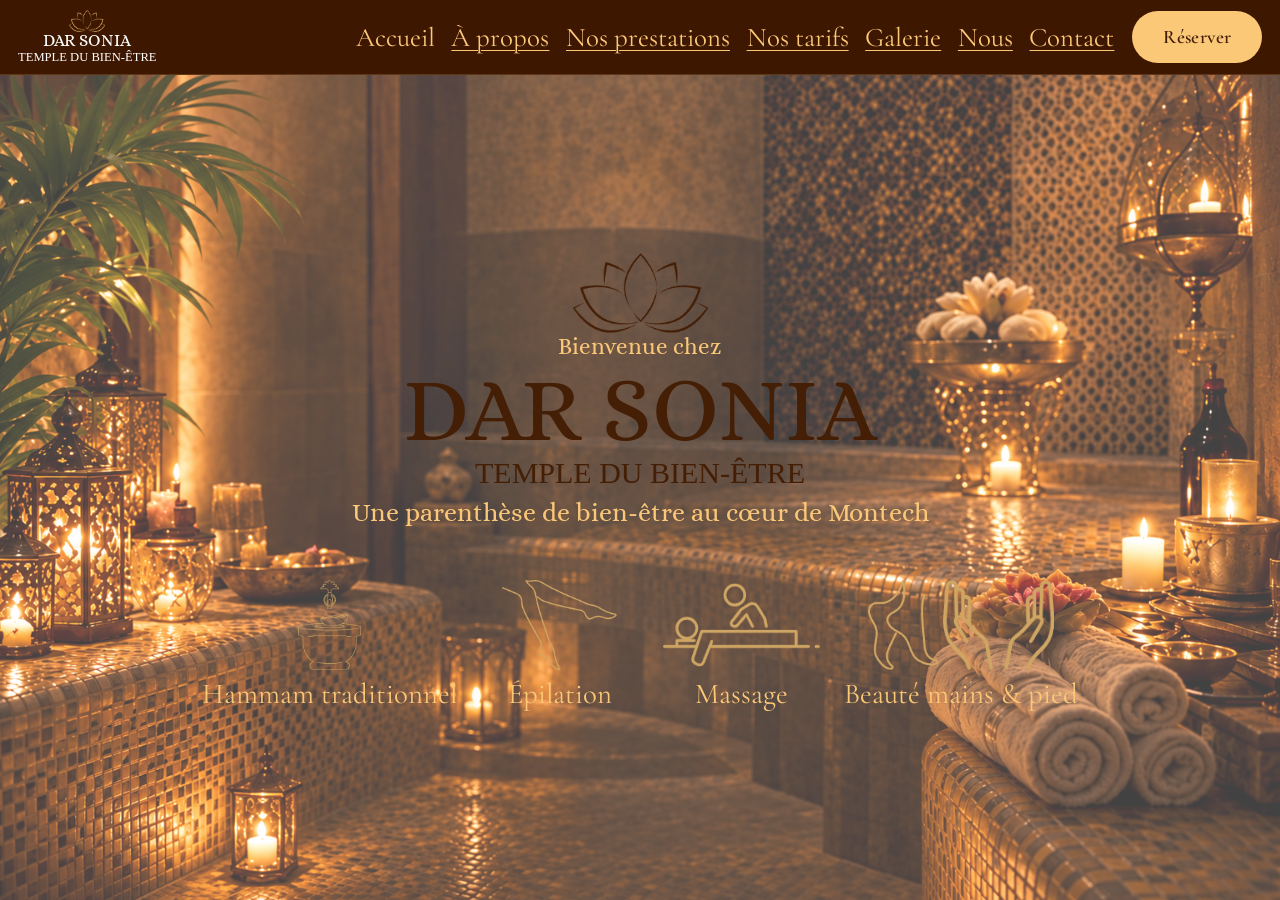
<file: index.html>
<!DOCTYPE html>
<html lang="fr">
<head>
  <meta charset="UTF-8">
  <meta name="viewport" content="width=device-width, initial-scale=1">
  <title>Dar Sonia — Temple du bien-être à Montech</title>
  <meta name="description" content="Dar Sonia, institut de beauté et de bien-être à Montech : hammam traditionnel, épilation, massages, beauté des mains et des pieds.">
  <link rel="icon" href="images/accueil/fleurmenu.png">
  <link rel="preconnect" href="https://fonts.googleapis.com">
  <link rel="preconnect" href="https://fonts.gstatic.com" crossorigin>
  <link href="https://fonts.googleapis.com/css2?family=Alice&family=Cormorant+Garamond:ital,wght@0,400;0,600;0,700;1,400&family=Great+Vibes&display=swap" rel="stylesheet">
  <link rel="stylesheet" href="css/style.css">
</head>
<body class="page-accueil">
  <header class="entete">
    <div class="entete__inner">
      <a class="logo" href="index.html">
        <img src="images/accueil/fleurmenu.png" alt="" width="48" height="29">
        <span class="logo__texte">
          <span class="logo__nom">DAR SONIA</span>
          <span class="logo__baseline">Temple du bien-être</span>
        </span>
      </a>

      <!-- Menu mobile sans JavaScript : la case à cocher ouvre/ferme le menu -->
      <input type="checkbox" id="menu-toggle" class="menu-toggle">
      <label for="menu-toggle" class="burger" aria-label="Ouvrir le menu"><span></span><span></span><span></span></label>

      <nav class="nav" aria-label="Menu principal">
        <ul>
          <li><a href="index.html" class="actif" aria-current="page">Accueil</a></li>
          <li><a href="a-propos.html">À propos</a></li>
          <li><a href="prestations.html">Nos prestations</a></li>
          <li><a href="tarifs.html">Nos tarifs</a></li>
          <li><a href="galerie.html">Galerie</a></li>
          <li><a href="equipe.html">Nous</a></li>
          <li><a href="contact.html">Contact</a></li>
        </ul>
        <a class="btn btn--or" href="https://www.planity.com/dar-sonia-82700-montech" target="_blank" rel="noopener">Réserver</a>
      </nav>
    </div>
  </header>

  <main>
    <section class="bandeau bandeau--accueil" style="background-image: url('images/accueil/fond.png')">
      <div class="conteneur">
        <img class="hero__fleur" src="images/accueil/fleur2.png" alt="">
        <p class="hero__bienvenue">Bienvenue chez</p>
        <h1 class="hero__titre">DAR SONIA</h1>
        <p class="hero__baseline">Temple du bien-être</p>
        <p class="hero__accroche">Une parenthèse de bien-être au cœur de Montech</p>

        <ul class="soins-icones">
          <li><a href="prestations.html#hammam"><img src="images/accueil/hammam.png" alt="">Hammam traditionnel</a></li>
          <li><a href="prestations.html#epilation"><img src="images/accueil/epilation.png" alt="">Épilation</a></li>
          <li><a href="prestations.html#massage"><img src="images/accueil/massage.png" alt="">Massage</a></li>
          <li><a href="prestations.html#mains-pieds"><span class="duo"><img src="images/accueil/pied.png" alt=""><img src="images/accueil/main.png" alt=""></span><span>Beauté mains &amp; pied</span></a></li>
        </ul>
      </div>
    </section>
  </main>
</body>
</html>
</file>
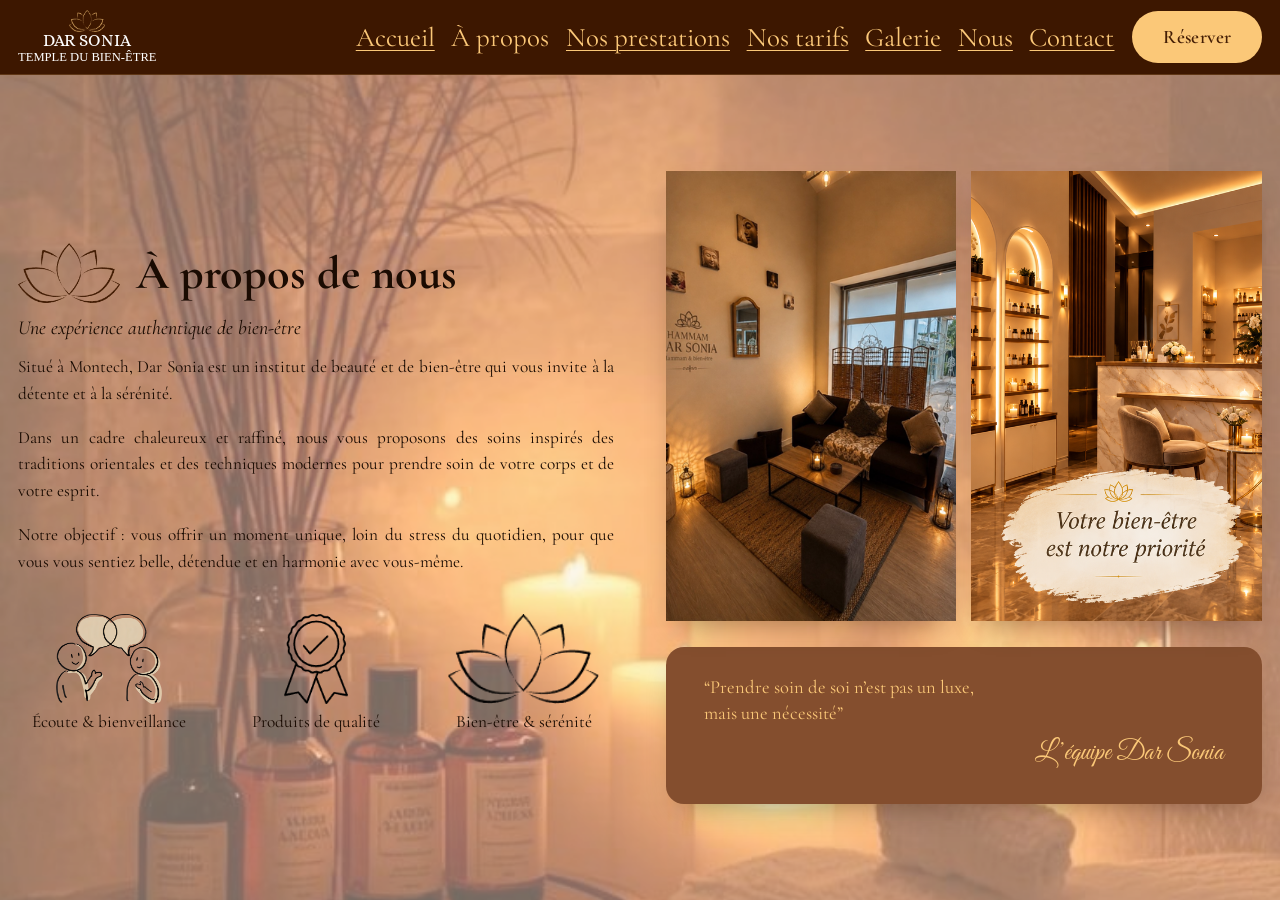
<file: a-propos.html>
<!DOCTYPE html>
<html lang="fr">
<head>
  <meta charset="UTF-8">
  <meta name="viewport" content="width=device-width, initial-scale=1">
  <title>À propos — Dar Sonia, Montech</title>
  <meta name="description" content="Dar Sonia, institut de beauté et de bien-être à Montech : des soins inspirés des traditions orientales dans un cadre chaleureux.">
  <link rel="icon" href="images/accueil/fleurmenu.png">
  <link rel="preconnect" href="https://fonts.googleapis.com">
  <link rel="preconnect" href="https://fonts.gstatic.com" crossorigin>
  <link href="https://fonts.googleapis.com/css2?family=Alice&family=Cormorant+Garamond:ital,wght@0,400;0,600;0,700;1,400&family=Great+Vibes&display=swap" rel="stylesheet">
  <link rel="stylesheet" href="css/style.css">
</head>
<body class="page-apropos page-pleine">
  <header class="entete">
    <div class="entete__inner">
      <a class="logo" href="index.html">
        <img src="images/accueil/fleurmenu.png" alt="" width="48" height="29">
        <span class="logo__texte">
          <span class="logo__nom">DAR SONIA</span>
          <span class="logo__baseline">Temple du bien-être</span>
        </span>
      </a>

      <!-- Menu mobile sans JavaScript : la case à cocher ouvre/ferme le menu -->
      <input type="checkbox" id="menu-toggle" class="menu-toggle">
      <label for="menu-toggle" class="burger" aria-label="Ouvrir le menu"><span></span><span></span><span></span></label>

      <nav class="nav" aria-label="Menu principal">
        <ul>
          <li><a href="index.html">Accueil</a></li>
          <li><a href="a-propos.html" class="actif" aria-current="page">À propos</a></li>
          <li><a href="prestations.html">Nos prestations</a></li>
          <li><a href="tarifs.html">Nos tarifs</a></li>
          <li><a href="galerie.html">Galerie</a></li>
          <li><a href="equipe.html">Nous</a></li>
          <li><a href="contact.html">Contact</a></li>
        </ul>
        <a class="btn btn--or" href="https://www.planity.com/dar-sonia-82700-montech" target="_blank" rel="noopener">Réserver</a>
      </nav>
    </div>
  </header>

  <main>
    <section class="section">
      <div class="large apropos">

        <div>
          <div class="apropos__titre">
            <img src="images/apropos/apropos.png" alt="">
            <h1>À propos de nous</h1>
          </div>
          <div class="apropos__texte">
            <p class="sous-titre">Une expérience authentique de bien-être</p>
            <p>Situé à Montech, Dar Sonia est un institut de beauté et de bien-être qui vous invite à la détente et à la sérénité.</p>
            <p>Dans un cadre chaleureux et raffiné, nous vous proposons des soins inspirés des traditions orientales et des techniques modernes pour prendre soin de votre corps et de votre esprit.</p>
            <p>Notre objectif : vous offrir un moment unique, loin du stress du quotidien, pour que vous vous sentiez belle, détendue et en harmonie avec vous-même.</p>
          </div>

          <ul class="valeurs">
            <li><img src="images/apropos/ecoute.png" alt="">Écoute &amp; bienveillance</li>
            <li><img src="images/apropos/qualité.png" alt="">Produits de qualité</li>
            <li><img src="images/apropos/bienetre.png" alt="">Bien-être &amp; sérénité</li>
          </ul>
        </div>

        <div>
          <div class="apropos__photos">
            <img src="images/apropos/1.png" alt="Le salon d’accueil de l’institut Dar Sonia">
            <img src="images/apropos/2.png" alt="L’espace soins de Dar Sonia : votre bien-être est notre priorité">
          </div>
          <figure class="citation">
            <blockquote>“Prendre soin de soi n’est pas un luxe,<br>mais une nécessité”</blockquote>
            <cite>L’équipe Dar Sonia</cite>
          </figure>
        </div>

      </div>
    </section>
  </main>
</body>
</html>
</file>
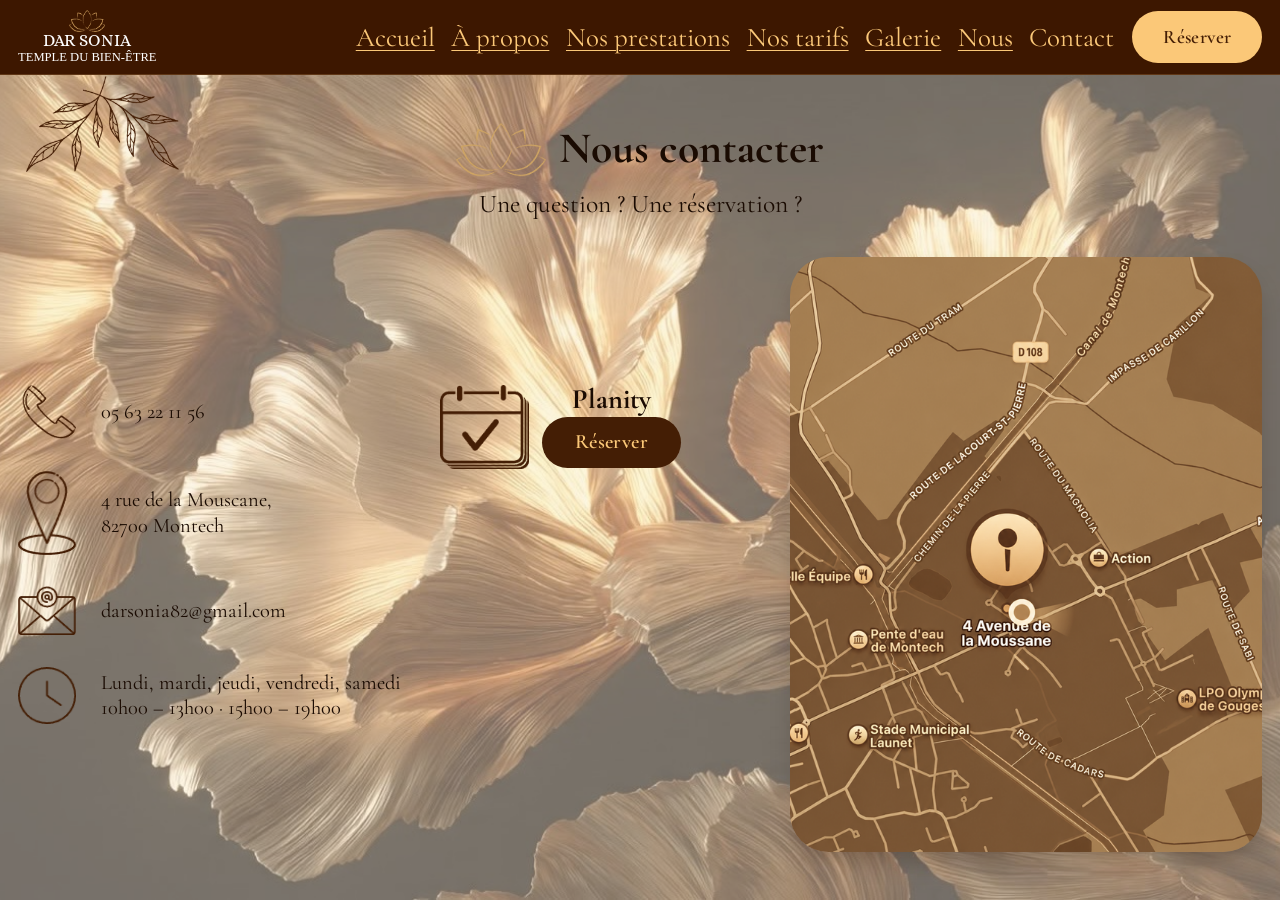
<file: contact.html>
<!DOCTYPE html>
<html lang="fr">
<head>
  <meta charset="UTF-8">
  <meta name="viewport" content="width=device-width, initial-scale=1">
  <title>Contact — Dar Sonia, Montech</title>
  <meta name="description" content="Contactez Dar Sonia à Montech : téléphone, email, adresse, horaires et réservation en ligne sur Planity.">
  <link rel="icon" href="images/accueil/fleurmenu.png">
  <link rel="preconnect" href="https://fonts.googleapis.com">
  <link rel="preconnect" href="https://fonts.gstatic.com" crossorigin>
  <link href="https://fonts.googleapis.com/css2?family=Alice&family=Cormorant+Garamond:ital,wght@0,400;0,600;0,700;1,400&family=Great+Vibes&display=swap" rel="stylesheet">
  <link rel="stylesheet" href="css/style.css">
</head>
<body class="page-contact page-pleine">
  <header class="entete">
    <div class="entete__inner">
      <a class="logo" href="index.html">
        <img src="images/accueil/fleurmenu.png" alt="" width="48" height="29">
        <span class="logo__texte">
          <span class="logo__nom">DAR SONIA</span>
          <span class="logo__baseline">Temple du bien-être</span>
        </span>
      </a>

      <!-- Menu mobile sans JavaScript : la case à cocher ouvre/ferme le menu -->
      <input type="checkbox" id="menu-toggle" class="menu-toggle">
      <label for="menu-toggle" class="burger" aria-label="Ouvrir le menu"><span></span><span></span><span></span></label>

      <nav class="nav" aria-label="Menu principal">
        <ul>
          <li><a href="index.html">Accueil</a></li>
          <li><a href="a-propos.html">À propos</a></li>
          <li><a href="prestations.html">Nos prestations</a></li>
          <li><a href="tarifs.html">Nos tarifs</a></li>
          <li><a href="galerie.html">Galerie</a></li>
          <li><a href="equipe.html">Nous</a></li>
          <li><a href="contact.html" class="actif" aria-current="page">Contact</a></li>
        </ul>
        <a class="btn btn--or" href="https://www.planity.com/dar-sonia-82700-montech" target="_blank" rel="noopener">Réserver</a>
      </nav>
    </div>
  </header>

  <main>
    <img class="deco-branche" src="images/contact/fleur180.png" alt="">
    <section class="section">
      <div class="large">

        <header class="entete-page">
          <div class="entete-page__titre">
            <img src="images/contact/fleur.png" alt="">
            <h1>Nous contacter</h1>
          </div>
          <p>Une question ? Une réservation ?</p>
        </header>

        <div class="contact">
          <div class="contact__infos">
            <ul class="coordonnees">
              <li><img src="images/contact/tel.png" alt="Téléphone"><a href="tel:+33563221156">05 63 22 11 56</a></li>
              <li><img src="images/contact/adresse.png" alt="Adresse"><a href="https://www.google.com/maps/search/?api=1&query=4+rue+de+la+Mouscane+82700+Montech" target="_blank" rel="noopener">4 rue de la Mouscane,<br>82700 Montech</a></li>
              <li><img src="images/contact/mail.png" alt="E-mail"><a href="mailto:darsonia82@gmail.com">darsonia82@gmail.com</a></li>
              <li><img src="images/contact/horaire.png" alt="Horaires"><span><span class="nowrap">Lundi, mardi, jeudi, vendredi, samedi</span><br><span class="nowrap">10h00 – 13h00 · 15h00 – 19h00</span></span></li>
            </ul>

            <a class="planity" href="https://www.planity.com/dar-sonia-82700-montech" target="_blank" rel="noopener">
              <img src="images/contact/calendar.png" alt="">
              <span class="planity__texte">
                <span class="planity__nom">Planity</span>
                <span class="btn btn--brun">Réserver</span>
              </span>
            </a>
          </div>

          <!-- Clic sur le plan = itinéraire Google Maps -->
          <a class="contact__carte" href="https://www.google.com/maps/search/?api=1&query=4+rue+de+la+Mouscane+82700+Montech" target="_blank" rel="noopener" title="Ouvrir dans Google Maps">
            <img src="images/contact/maps.png" alt="Plan d’accès à Dar Sonia, 4 rue de la Mouscane à Montech">
          </a>
        </div>

      </div>
    </section>
  </main>
</body>
</html>
</file>
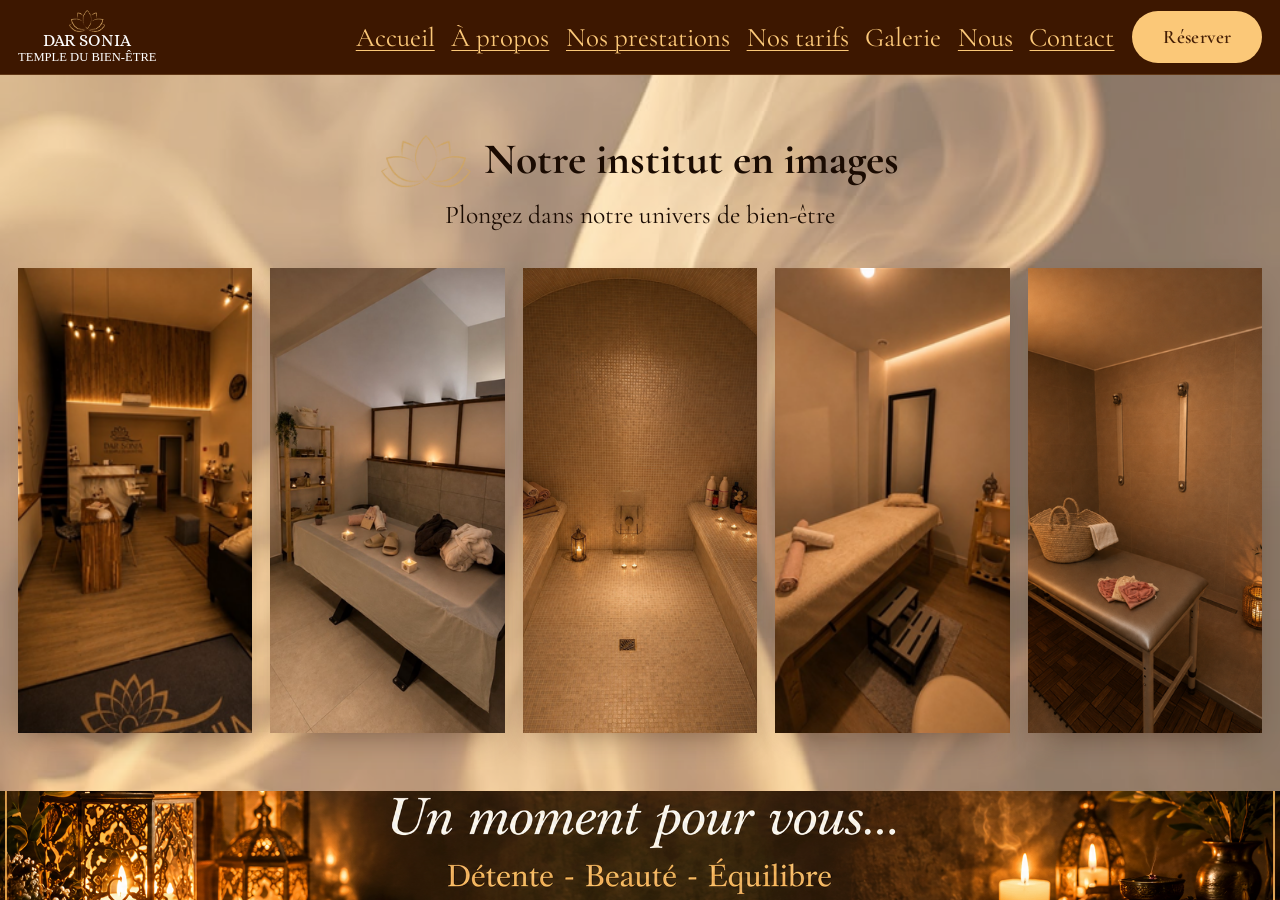
<file: galerie.html>
<!DOCTYPE html>
<html lang="fr">
<head>
  <meta charset="UTF-8">
  <meta name="viewport" content="width=device-width, initial-scale=1">
  <title>Galerie — Dar Sonia, Montech</title>
  <meta name="description" content="Découvrez l'institut Dar Sonia en images : hammam, salles de soins et espace détente.">
  <link rel="icon" href="images/accueil/fleurmenu.png">
  <link rel="preconnect" href="https://fonts.googleapis.com">
  <link rel="preconnect" href="https://fonts.gstatic.com" crossorigin>
  <link href="https://fonts.googleapis.com/css2?family=Alice&family=Cormorant+Garamond:ital,wght@0,400;0,600;0,700;1,400&family=Great+Vibes&display=swap" rel="stylesheet">
  <link rel="stylesheet" href="css/style.css">
</head>
<body class="page-galerie page-pleine">
  <header class="entete">
    <div class="entete__inner">
      <a class="logo" href="index.html">
        <img src="images/accueil/fleurmenu.png" alt="" width="48" height="29">
        <span class="logo__texte">
          <span class="logo__nom">DAR SONIA</span>
          <span class="logo__baseline">Temple du bien-être</span>
        </span>
      </a>

      <!-- Menu mobile sans JavaScript : la case à cocher ouvre/ferme le menu -->
      <input type="checkbox" id="menu-toggle" class="menu-toggle">
      <label for="menu-toggle" class="burger" aria-label="Ouvrir le menu"><span></span><span></span><span></span></label>

      <nav class="nav" aria-label="Menu principal">
        <ul>
          <li><a href="index.html">Accueil</a></li>
          <li><a href="a-propos.html">À propos</a></li>
          <li><a href="prestations.html">Nos prestations</a></li>
          <li><a href="tarifs.html">Nos tarifs</a></li>
          <li><a href="galerie.html" class="actif" aria-current="page">Galerie</a></li>
          <li><a href="equipe.html">Nous</a></li>
          <li><a href="contact.html">Contact</a></li>
        </ul>
        <a class="btn btn--or" href="https://www.planity.com/dar-sonia-82700-montech" target="_blank" rel="noopener">Réserver</a>
      </nav>
    </div>
  </header>

  <main>
    <section class="section">
      <div class="large">

        <header class="entete-page">
          <div class="entete-page__titre">
            <img src="images/nosprestations/fleur.png" alt="">
            <h1>Notre institut en images</h1>
          </div>
          <p>Plongez dans notre univers de bien-être</p>
        </header>

        <!-- Clic sur une photo = ouverture en grand dans un nouvel onglet -->
        <div class="galerie">
          <a href="images/galerie/1.png" target="_blank" title="Agrandir la photo">
            <img src="images/galerie/1.png" alt="L’accueil et le salon de l’institut" loading="lazy">
          </a>
          <a href="images/galerie/2.png" target="_blank" title="Agrandir la photo">
            <img src="images/galerie/2.png" alt="La salle de massage" loading="lazy">
          </a>
          <a href="images/galerie/3.png" target="_blank" title="Agrandir la photo">
            <img src="images/galerie/3.png" alt="Le hammam traditionnel" loading="lazy">
          </a>
          <a href="images/galerie/4.png" target="_blank" title="Agrandir la photo">
            <img src="images/galerie/4.png" alt="La cabine de soins" loading="lazy">
          </a>
          <a href="images/galerie/5.png" target="_blank" title="Agrandir la photo">
            <img src="images/galerie/5.png" alt="La cabine d’épilation" loading="lazy">
          </a>
        </div>

      </div>

      <img class="banniere" src="images/galerie/banniere.png" alt="Un moment pour vous… Détente – Beauté – Équilibre">
    </section>
  </main>
</body>
</html>
</file>
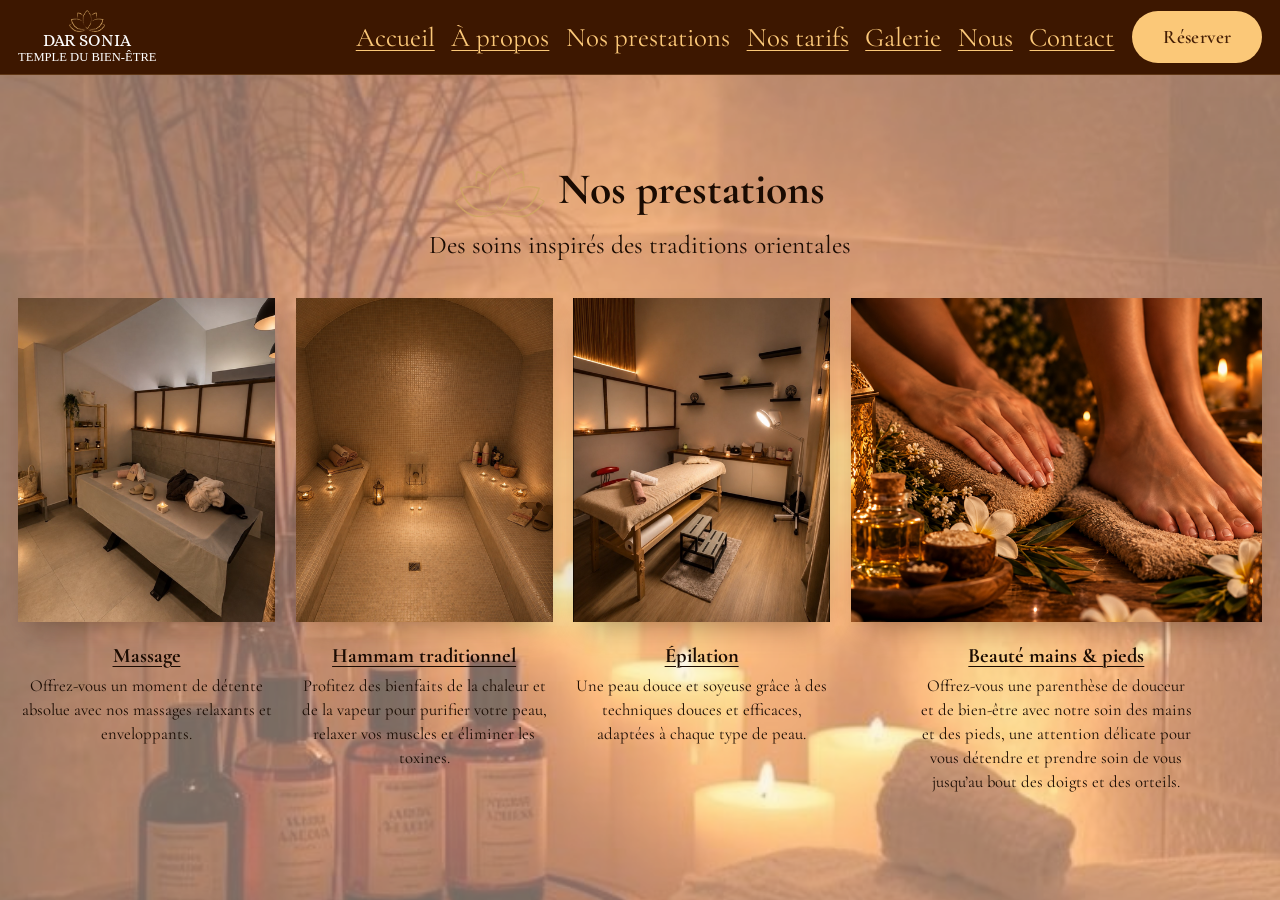
<file: prestations.html>
<!DOCTYPE html>
<html lang="fr">
<head>
  <meta charset="UTF-8">
  <meta name="viewport" content="width=device-width, initial-scale=1">
  <title>Nos prestations — Dar Sonia, Montech</title>
  <meta name="description" content="Hammam traditionnel, épilation, massages relaxants et beauté des mains et des pieds à Montech.">
  <link rel="icon" href="images/accueil/fleurmenu.png">
  <link rel="preconnect" href="https://fonts.googleapis.com">
  <link rel="preconnect" href="https://fonts.gstatic.com" crossorigin>
  <link href="https://fonts.googleapis.com/css2?family=Alice&family=Cormorant+Garamond:ital,wght@0,400;0,600;0,700;1,400&family=Great+Vibes&display=swap" rel="stylesheet">
  <link rel="stylesheet" href="css/style.css">
</head>
<body class="page-prestations page-pleine">
  <header class="entete">
    <div class="entete__inner">
      <a class="logo" href="index.html">
        <img src="images/accueil/fleurmenu.png" alt="" width="48" height="29">
        <span class="logo__texte">
          <span class="logo__nom">DAR SONIA</span>
          <span class="logo__baseline">Temple du bien-être</span>
        </span>
      </a>

      <!-- Menu mobile sans JavaScript : la case à cocher ouvre/ferme le menu -->
      <input type="checkbox" id="menu-toggle" class="menu-toggle">
      <label for="menu-toggle" class="burger" aria-label="Ouvrir le menu"><span></span><span></span><span></span></label>

      <nav class="nav" aria-label="Menu principal">
        <ul>
          <li><a href="index.html">Accueil</a></li>
          <li><a href="a-propos.html">À propos</a></li>
          <li><a href="prestations.html" class="actif" aria-current="page">Nos prestations</a></li>
          <li><a href="tarifs.html">Nos tarifs</a></li>
          <li><a href="galerie.html">Galerie</a></li>
          <li><a href="equipe.html">Nous</a></li>
          <li><a href="contact.html">Contact</a></li>
        </ul>
        <a class="btn btn--or" href="https://www.planity.com/dar-sonia-82700-montech" target="_blank" rel="noopener">Réserver</a>
      </nav>
    </div>
  </header>

  <main>
    <section class="section">
      <div class="large">

        <header class="entete-page">
          <div class="entete-page__titre">
            <img src="images/nosprestations/fleur.png" alt="">
            <h1>Nos prestations</h1>
          </div>
          <p>Des soins inspirés des traditions orientales</p>
        </header>

        <div class="prestations">
          <article class="prestation" id="massage">
            <img src="images/nosprestations/1.png" alt="Salle de massage de l’institut Dar Sonia">
            <h2>Massage</h2>
            <p>Offrez-vous un moment de détente absolue avec nos massages relaxants et enveloppants.</p>
          </article>
          <article class="prestation" id="hammam">
            <img src="images/nosprestations/2.png" alt="Le hammam de Dar Sonia">
            <h2>Hammam traditionnel</h2>
            <p>Profitez des bienfaits de la chaleur et de la vapeur pour purifier votre peau, relaxer vos muscles et éliminer les toxines.</p>
          </article>
          <article class="prestation" id="epilation">
            <img src="images/nosprestations/3.png" alt="Cabine d’épilation de Dar Sonia">
            <h2>Épilation</h2>
            <p>Une peau douce et soyeuse grâce à des techniques douces et efficaces, adaptées à chaque type de peau.</p>
          </article>
          <article class="prestation" id="mains-pieds">
            <img src="images/nosprestations/4.png" alt="Soin des mains et des pieds">
            <h2>Beauté mains &amp; pieds</h2>
            <p>Offrez-vous une parenthèse de douceur et de bien-être avec notre soin des mains et des pieds, une attention délicate pour vous détendre et prendre soin de vous jusqu’au bout des doigts et des orteils.</p>
          </article>
        </div>

      </div>
    </section>
  </main>
</body>
</html>
</file>
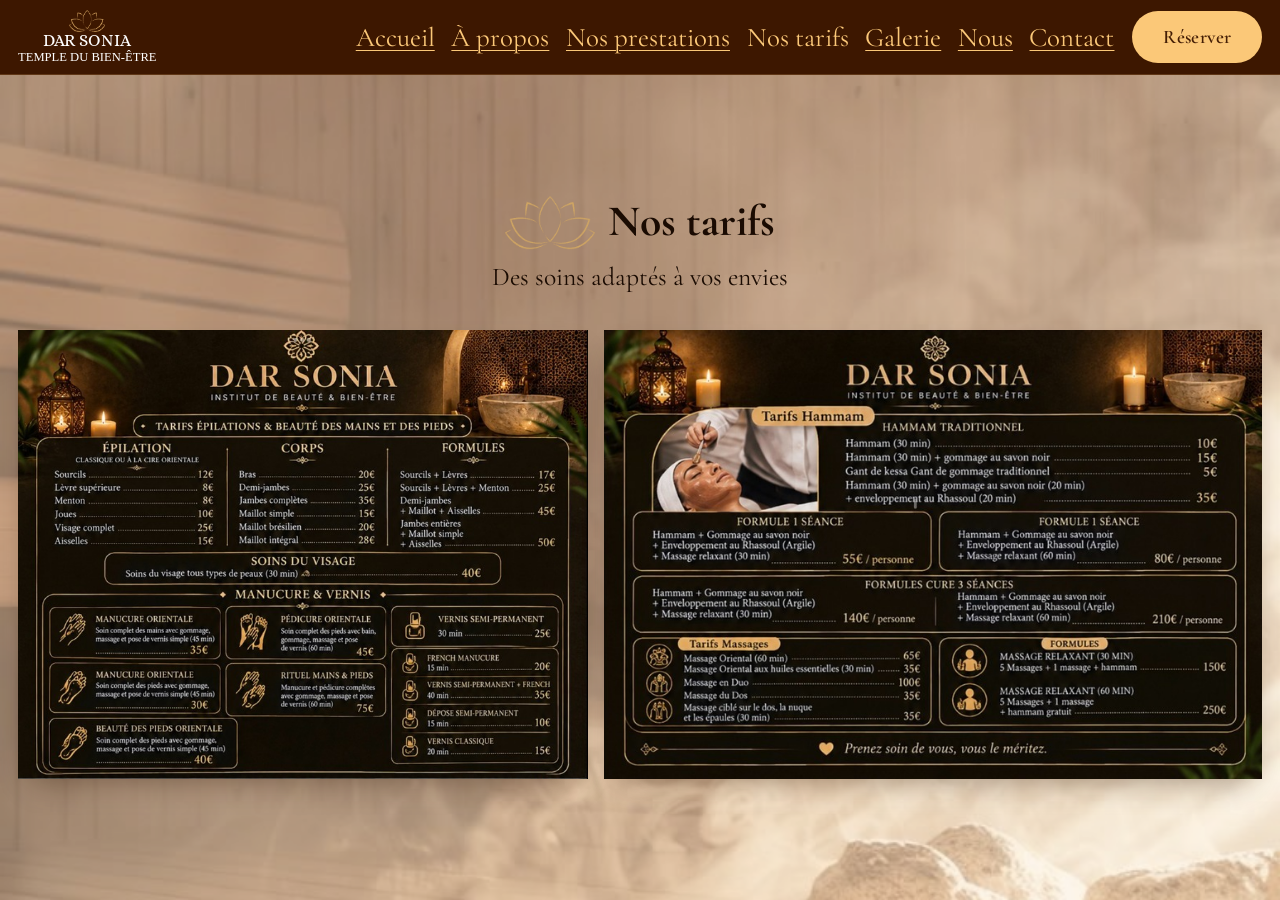
<file: tarifs.html>
<!DOCTYPE html>
<html lang="fr">
<head>
  <meta charset="UTF-8">
  <meta name="viewport" content="width=device-width, initial-scale=1">
  <title>Nos tarifs — Dar Sonia, Montech</title>
  <meta name="description" content="Les tarifs des soins Dar Sonia à Montech : hammam, épilation, massages, beauté des mains et des pieds.">
  <link rel="icon" href="images/accueil/fleurmenu.png">
  <link rel="preconnect" href="https://fonts.googleapis.com">
  <link rel="preconnect" href="https://fonts.gstatic.com" crossorigin>
  <link href="https://fonts.googleapis.com/css2?family=Alice&family=Cormorant+Garamond:ital,wght@0,400;0,600;0,700;1,400&family=Great+Vibes&display=swap" rel="stylesheet">
  <link rel="stylesheet" href="css/style.css">
</head>
<body class="page-tarifs page-pleine">
  <header class="entete">
    <div class="entete__inner">
      <a class="logo" href="index.html">
        <img src="images/accueil/fleurmenu.png" alt="" width="48" height="29">
        <span class="logo__texte">
          <span class="logo__nom">DAR SONIA</span>
          <span class="logo__baseline">Temple du bien-être</span>
        </span>
      </a>

      <!-- Menu mobile sans JavaScript : la case à cocher ouvre/ferme le menu -->
      <input type="checkbox" id="menu-toggle" class="menu-toggle">
      <label for="menu-toggle" class="burger" aria-label="Ouvrir le menu"><span></span><span></span><span></span></label>

      <nav class="nav" aria-label="Menu principal">
        <ul>
          <li><a href="index.html">Accueil</a></li>
          <li><a href="a-propos.html">À propos</a></li>
          <li><a href="prestations.html">Nos prestations</a></li>
          <li><a href="tarifs.html" class="actif" aria-current="page">Nos tarifs</a></li>
          <li><a href="galerie.html">Galerie</a></li>
          <li><a href="equipe.html">Nous</a></li>
          <li><a href="contact.html">Contact</a></li>
        </ul>
        <a class="btn btn--or" href="https://www.planity.com/dar-sonia-82700-montech" target="_blank" rel="noopener">Réserver</a>
      </nav>
    </div>
  </header>

  <main>
    <section class="section">
      <div class="large">

        <header class="entete-page">
          <div class="entete-page__titre">
            <img src="images/nostarifs/fleur.png" alt="">
            <h1>Nos tarifs</h1>
          </div>
          <p>Des soins adaptés à vos envies</p>
        </header>

        <!-- Clic sur une grille = ouverture en grand dans un nouvel onglet -->
        <div class="grilles">
          <a href="images/nostarifs/1.jpg" target="_blank" title="Agrandir la grille">
            <img src="images/nostarifs/1.jpg" alt="Tarifs épilations, soins du visage, beauté des mains et des pieds, manucure et vernis">
          </a>
          <a href="images/nostarifs/2.jpg" target="_blank" title="Agrandir la grille">
            <img src="images/nostarifs/2.jpg" alt="Tarifs hammam, formules, cures et massages">
          </a>
        </div>

      </div>
    </section>
  </main>
</body>
</html>
</file>
<file: css/style.css>
/* =========================================================
   DAR SONIA — Feuille de style unique
   ========================================================= */

/* ---------- Variables ---------- */
:root {
  --brun: #441e05;
  --brun-fonce: #2a1203;
  --chocolat: #3d1700;
  --or: #fbc878;
  --or-mat: #cfa563;
  --creme: #f2dec5;
  --creme-clair: #faf1e6;
  --blanc: #fff;

  --f-titre: "Alice", Georgia, serif;
  --f-texte: "Cormorant Garamond", Georgia, serif;
  --f-script: "Great Vibes", cursive;

  --hauteur-menu: 75px;   /* même hauteur sur toutes les pages = plus de décalage */
  --largeur: 885px;
  --ombre: 0 13.5px 30px -13.5px rgba(42, 18, 3, .45);
  --rayon: 13.5px;
}

/* ---------- Base ---------- */
*, *::before, *::after { box-sizing: border-box; }
/* Échelle globale : 75 % (tout le site a été calé à 75 % de zoom).
   Toutes les tailles en rem suivent cette valeur. */
html { font-size: 75%; scroll-behavior: smooth; }
body {
  margin: 0;
  font-family: var(--f-texte);
  font-size: 1.2rem;
  line-height: 1.6;
  color: var(--brun);
  background: var(--creme);
  -webkit-font-smoothing: antialiased;
}
img { max-width: 100%; height: auto; display: block; }
a { color: inherit; }
h1, h2, h3 { font-family: var(--f-titre); font-weight: 400; line-height: 1.15; margin: 0 0 .5em; }
p { margin: 0 0 1em; }

.conteneur { width: min(100% - 24px, var(--largeur)); margin-inline: auto; }

/* ---------- Boutons ---------- */
.btn {
  display: inline-block;
  padding: .55em 1.6em;
  border-radius: 749.25px;
  font-family: var(--f-texte);
  font-size: 1.15rem;
  font-weight: 600;
  text-decoration: none;
  letter-spacing: .02em;
  transition: transform .2s, background .2s, color .2s, box-shadow .2s;
}
.btn--or { background: var(--or); color: var(--brun); }
.btn--or:hover { background: var(--creme-clair); transform: translateY(-1.5px); box-shadow: var(--ombre); }
.btn--contour { border: 1.12px solid var(--or); color: var(--or); }
.btn--contour:hover { background: var(--or); color: var(--brun); }
.btn--brun { background: var(--brun); color: var(--or); }
.btn--brun:hover { background: var(--chocolat); transform: translateY(-1.5px); }

/* ---------- En-tête / menu ---------- */
.entete {
  position: sticky;
  top: 0;
  z-index: 50;
  height: var(--hauteur-menu);
  background: rgba(42, 18, 3, .88);
  border-bottom: 1px solid rgba(251, 200, 120, .18);
}
.entete__inner {
  height: 100%;
  width: min(100% - 36px, 1350px);
  margin-inline: auto;
  display: flex;
  align-items: center;
  justify-content: space-between;
  gap: 18px;
}
.logo {
  display: flex; flex-direction: column; align-items: center;
  text-decoration: none; color: var(--blanc); flex-shrink: 0;
}
.logo img { width: 36px; height: auto; margin-bottom: 0; }
.logo__texte { display: flex; flex-direction: column; align-items: center; line-height: 1; }
.logo__nom { font-family: var(--f-titre); font-size: 1.45rem; }
.logo__baseline { font-family: "Times New Roman", Times, serif; font-size: 1.05rem; text-transform: uppercase; margin-top: 1.5px; }

.nav { display: flex; align-items: center; gap: 18px; }
.nav ul { list-style: none; display: flex; gap: clamp(10.5px, 1.3vw, 21px); margin: 0; padding: 0; }
.nav ul a {
  position: relative;
  text-decoration: none;
  color: var(--or);
  font-size: clamp(1.6rem, 2.1vw, 2.6rem);   /* 2x l'ancienne taille sur grand écran */
  white-space: nowrap;
  padding: 3px 0;
}
.nav ul a::after {
  content: ""; position: absolute; left: 0; right: 0; bottom: 0;
  height: 1px; background: currentColor;
  transform: scaleX(0); transform-origin: left; transition: transform .25s;
}
.nav ul a:hover::after, .nav ul a.actif::after { transform: scaleX(1); }
.nav ul a { text-decoration: underline; text-decoration-thickness: 1px; text-underline-offset: 3.75px; }
.nav ul a::after { display: none; }
.nav ul a.actif { text-decoration: none; }

.menu-toggle { position: absolute; opacity: 0; pointer-events: none; }
.menu-toggle:focus-visible ~ .burger { outline: 1.5px solid var(--or); outline-offset: 2.25px; }
.nav .btn { font-size: clamp(1.15rem, 1.5vw, 1.7rem); white-space: nowrap; }

.burger {
  display: none;
  width: 33px; height: 33px;
  background: none; border: 0; cursor: pointer;
  padding: 7.5px; position: relative; z-index: 60;
}
.burger span { display: block; height: 1.5px; background: var(--or); margin: 4.5px 0; transition: transform .3s, opacity .3s; }
.menu-toggle:checked ~ .burger span:nth-child(1) { transform: translateY(6px) rotate(45deg); }
.menu-toggle:checked ~ .burger span:nth-child(2) { opacity: 0; }
.menu-toggle:checked ~ .burger span:nth-child(3) { transform: translateY(-6px) rotate(-45deg); }

@media (max-width: 937.5px) {
  .burger { display: block; }
  .nav {
    position: fixed; inset: var(--hauteur-menu) 0 0 0;
    flex-direction: column; justify-content: center; gap: 24px;
    background: rgba(42, 18, 3, .97);
    opacity: 0; visibility: hidden; transition: opacity .3s, visibility .3s;
  }
  .nav ul { flex-direction: column; align-items: center; gap: 13.5px; }
  .nav ul a { font-size: 2.3rem; }
  .menu-toggle:checked ~ .nav { opacity: 1; visibility: visible; }
}

.entete { background: var(--chocolat); }

/* ---------- Bandeau de page (fond photo) ---------- */
.bandeau {
  position: relative;
  isolation: isolate;
  min-height: calc(100vh - var(--hauteur-menu));
  min-height: calc(100svh - var(--hauteur-menu));
  display: grid;
  place-items: center;
  text-align: center;
  padding: 48px 0;
  background-color: var(--chocolat);
  background-position: center;
  background-size: cover;
  background-repeat: no-repeat;
}
.bandeau::before {
  content: ""; position: absolute; inset: 0; z-index: -1;
  background: linear-gradient(180deg, rgba(42,18,3,.35), rgba(42,18,3,.55));
}
.bandeau--court { min-height: 46vh; }
.bandeau--clair::before { background: linear-gradient(180deg, rgba(242,222,197,.55), rgba(242,222,197,.8)); }

/* ---------- Accueil ---------- */
.bandeau--accueil {                          /* plein écran sous le menu, comme les autres pages */
  min-height: calc(100vh - var(--hauteur-menu));
  min-height: calc(100svh - var(--hauteur-menu));
  padding: clamp(18px, 4vh, 48px) 0;
}
.bandeau--accueil::before { background: rgba(255, 255, 255, .26); }
.hero__fleur { width: clamp(90px, 14vw, 135px); margin: 0 auto -6px; }
.hero__bienvenue { font-family: var(--f-titre); color: var(--or); font-size: clamp(1.3rem, 2.2vw, 1.9rem); margin: 0; }
.hero__titre {
  font-family: var(--f-titre);
  font-size: clamp(3.4rem, 10vw, 7.6rem);
  color: var(--brun);
  margin: 0;
  line-height: 1;
}
.hero__baseline { font-family: "Times New Roman", Times, serif; font-size: clamp(1.3rem, 3vw, 2.5rem); color: var(--brun); text-transform: uppercase; margin: 0; line-height: 1.1; }
.hero__accroche { font-family: var(--f-titre); color: var(--or); font-size: clamp(1.15rem, 2.4vw, 2.2rem); margin: .1em 0 clamp(.6em, 4vh, 1.8em); }

.soins-icones {
  list-style: none; margin: 0 auto; padding: 0;
  display: grid; grid-template-columns: repeat(4, 1fr); gap: 15px;
  max-width: 900px;
  align-items: end;
}
.soins-icones a {
  display: flex; flex-direction: column; align-items: center; gap: 7.5px;
  text-decoration: none; color: var(--or); font-size: 1.35rem;
  padding: 10.5px 4.5px; border-radius: var(--rayon);
  transition: background .25s, transform .25s;
}
.soins-icones a { font-size: clamp(1.6rem, 2.4vw, 2.4rem); white-space: nowrap; line-height: 1.2; }
.soins-icones a:hover { transform: translateY(-3px); }
.soins-icones img { height: clamp(52.5px, 11vh, 90px); width: auto; object-fit: contain; }
.soins-icones .duo { display: flex; gap: 4.5px; }
@media (max-width: 480px) {
  .soins-icones { grid-template-columns: repeat(2, 1fr); }
  .soins-icones img { height: 52.5px; }
  .soins-icones a { white-space: normal; font-size: 1.5rem; }
  .soins-icones .duo img { height: 45px; }
}

/* ---------- Sections génériques ---------- */
.section { padding: clamp(42px, 8vw, 75px) 0; }
.section--creme { background: var(--creme); }
.section--clair { background: var(--creme-clair); }
.section--brun { background: var(--chocolat); color: var(--creme); }

.titre-section { text-align: center; margin-bottom: clamp(24px, 5vw, 42px); }
.titre-section .ornement { width: 90px; margin: 0 auto 7.5px; }
.titre-section h1, .titre-section h2 { font-family: var(--f-texte); font-weight: 700; font-size: clamp(2.2rem, 4.5vw, 3rem); margin: 0; }
.titre-section p { font-size: clamp(1.25rem, 2.4vw, 1.7rem); margin: .2em 0 0; }
.section--brun .titre-section h2 { color: var(--or); }

.sur-photo { color: var(--creme-clair); }
.sur-photo .titre-section p { color: var(--or); }

/* ---------- Pages "plein écran" (À propos, Prestations…) ---------- */
/* Fond photo sur toute la hauteur, contenu centré, sans défilement inutile */
.page-pleine { min-height: 100vh; display: flex; flex-direction: column; }
.page-pleine main {
  flex: 1;
  display: grid;
  align-items: center;
  position: relative;
  isolation: isolate;
  background-color: var(--creme);
  background-position: center;
  background-size: cover;
  background-repeat: no-repeat;
}
.page-pleine main::before {                /* voile clair sur la photo de fond */
  content: ""; position: absolute; inset: 0; z-index: -1;
  background: rgba(250, 235, 215, .45);
}
.page-pleine .section { padding: clamp(15px, 3vh, 54px) 0; }
.large { width: min(100% - 36px, 1350px); margin-inline: auto; }

.page-apropos main     { background-image: url("../images/apropos/fond.png"); }
.page-prestations main { background-image: url("../images/nosprestations/fond.png"); }

/* ---------- À propos ---------- */
.apropos {
  display: grid;
  grid-template-columns: 1fr 1fr;
  gap: clamp(24px, 4vw, 72px);
  align-items: center;
}
.apropos__titre { display: flex; align-items: flex-end; gap: 1.2vw; margin-bottom: .6em; }
.apropos__titre img { width: clamp(67.5px, 8vw, 135px); }
.apropos__titre h1 {
  font-family: var(--f-texte); font-weight: 700; color: #1a0b02;
  font-size: clamp(2.4rem, 3.6vw, 5rem); margin: 0 0 .1em;
}
.apropos__texte { color: #1a0b02; font-size: clamp(1.2rem, 1.35vw, 1.9rem); line-height: 1.55; }
.apropos__texte .sous-titre { font-style: italic; font-size: 1.15em; margin-bottom: .5em; }
.apropos__texte p { text-align: justify; hyphens: none; overflow-wrap: normal; }   /* aucun mot coupé */

.valeurs {
  list-style: none; padding: 0; margin: clamp(18px, 3vw, 42px) 0 0;
  display: grid; grid-template-columns: repeat(3, 1fr); gap: 2vw;
  text-align: center;
}
.valeurs li {
  display: flex; flex-direction: column; align-items: center; justify-content: flex-end; gap: .4em;
  font-size: clamp(1.15rem, 1.35vw, 1.9rem); color: #1a0b02; line-height: 1.25;
}
.valeurs img { height: clamp(60px, 7vw, 112.5px); width: auto; object-fit: contain; }

.apropos__photos { display: grid; grid-template-columns: 1fr 1fr; gap: clamp(9px, 1.2vw, 18px); }
.apropos__photos img {                      /* les deux photos à la même hauteur */
  width: 100%;
  height: clamp(225px, 50vh, 510px);
  object-fit: cover;
  box-shadow: var(--ombre);
}

.citation {
  margin: clamp(15px, 2vw, 27px) 0 0;
  background: #844e2e;
  color: var(--or);
  border-radius: 18px;
  padding: clamp(18px, 2.2vw, 33px) clamp(21px, 3vw, 45px);
  box-shadow: var(--ombre);
}
.citation blockquote { margin: 0; font-size: clamp(1.2rem, 1.45vw, 2rem); line-height: 1.4; }
.citation cite { display: block; text-align: right; font-family: var(--f-script); font-style: normal; font-size: clamp(1.6rem, 2.1vw, 3rem); color: var(--or); margin-top: .2em; }

@media (max-width: 675px) {
  .apropos { grid-template-columns: 1fr; }
  .apropos__titre { gap: 10.5px; }
  .apropos__photos img { height: clamp(195px, 60vw, 315px); }
}
@media (max-width: 390px) {
  .valeurs { gap: 6px; }
  .valeurs li { font-size: 1.05rem; }
  .valeurs img { height: 48px; }
  .apropos__titre img { width: 54px; }
}

/* ---------- Prestations ---------- */
.entete-page { text-align: center; margin-bottom: clamp(15px, 3.5vh, 42px); }
.entete-page__titre { display: inline-flex; align-items: flex-end; gap: 1vw; }
.entete-page__titre img { width: clamp(67.5px, 7vw, 120px); }
.entete-page h1 {
  font-family: var(--f-texte); font-weight: 700; color: #1a0b02;
  font-size: clamp(2.4rem, 3.4vw, 4.6rem); margin: 0 0 .1em;
}
.entete-page p { font-size: clamp(1.3rem, 2vw, 2.6rem); color: #1a0b02; margin: 0; }

.prestations {
  display: grid;
  grid-template-columns: 1fr 1fr 1fr 1.6fr;  /* la 4e photo est en paysage */
  gap: clamp(12px, 1.6vw, 24px);
}
.prestation { text-align: center; color: #1a0b02; }
.prestation img {                            /* toutes les photos à la même hauteur */
  width: 100%;
  height: clamp(165px, 36vh, 405px);
  object-fit: cover;
  box-shadow: var(--ombre);
  margin-bottom: clamp(10.5px, 2.5vh, 27px);
}
.prestation h2 {
  font-family: var(--f-texte); font-weight: 700;
  font-size: clamp(1.4rem, 1.6vw, 2.2rem);
  text-decoration: underline; text-decoration-thickness: 1px; text-underline-offset: .2em;
  margin: 0 0 .3em;
}
.prestation p {
  font-size: clamp(1.15rem, 1.3vw, 1.8rem); line-height: 1.45;
  max-width: 34ch; margin-inline: auto;
  hyphens: none;                             /* aucun mot coupé */
}

@media (max-width: 825px) {
  .prestations { grid-template-columns: 1fr 1fr; row-gap: 36px; }
}
@media (max-width: 450px) {
  .prestations { grid-template-columns: 1fr; }
  .prestation img { height: 195px; }
  .entete-page__titre img { width: 52.5px; }
}

/* ---------- Tarifs ---------- */
.page-tarifs main { background-image: url("../images/nostarifs/fond.png"); }

/* Les colonnes suivent le format des grilles (1.276 et 1.473) :
   les deux images ont donc toujours exactement la même hauteur.
   La largeur max est calculée pour que tout tienne dans l'écran. */
.grilles {
  display: grid;
  grid-template-columns: 1.276fr 1.473fr;
  gap: clamp(10.5px, 1.2vw, 18px);
  max-width: min(100%, calc((100vh - var(--hauteur-menu) - 225px) * 2.85));
  margin-inline: auto;
}
.grilles a { display: block; box-shadow: var(--ombre); cursor: zoom-in; overflow: hidden; }
.grilles img { width: 100%; height: 100%; object-fit: cover; transition: transform .4s; }
.grilles a:hover img { transform: scale(1.02); }
@media (max-width: 645px) {
  .grilles { grid-template-columns: 1fr; max-width: 100%; }
}

/* ---------- Galerie ---------- */
.page-galerie main { background-image: url("../images/galerie/fond.png"); align-items: stretch; }
.page-galerie .section {                     /* photos centrées, bannière collée en bas de l'écran */
  display: flex; flex-direction: column; justify-content: space-between;
  padding-bottom: 0;
}
.page-galerie .large { margin-block: auto; }

.galerie {
  display: grid;
  grid-template-columns: repeat(5, 1fr);
  gap: clamp(9px, 1.4vw, 21px);
}
.galerie a { display: block; overflow: hidden; box-shadow: var(--ombre); cursor: zoom-in; }
.galerie img {                               /* 5 photos à la même hauteur, calculée pour tenir dans l'écran */
  width: 100%;
  height: clamp(165px, calc(100vh - var(--hauteur-menu) - 10.5vw - 225px), 465px);
  object-fit: cover;
  transition: transform .5s;
}
.galerie a:hover img { transform: scale(1.04); }

.banniere {                                  /* bandeau « Un moment pour vous… » bord à bord */
  display: block;
  width: 100%;
  height: auto;
  margin-top: clamp(15px, 3vh, 36px);
}

@media (max-width: 750px) {
  .galerie { grid-template-columns: repeat(3, 1fr); }
  .galerie img { height: 225px; }
}
@media (max-width: 450px) {
  .galerie { grid-template-columns: 1fr 1fr; }
  .galerie img { height: 165px; }
  .galerie a:last-child { grid-column: 1 / -1; }   /* la 5e photo prend toute la largeur */
}

/* ---------- Équipe (Nous) ---------- */
.page-equipe main { background-image: url("../images/nous/fond.png"); }

.equipe {
  display: grid;
  grid-template-columns: 1fr 1fr;
  gap: clamp(24px, 5vw, 90px);
  align-items: start;
}
.membre { text-align: center; color: #1a0b02; }
.membre__photo {
  width: auto;
  height: clamp(120px, 21vh, 240px);
  aspect-ratio: 9 / 10;
  object-fit: cover;
  margin: 0 auto clamp(9px, 2vh, 24px);
  box-shadow: var(--ombre);
}
.membre__texte {
  font-size: clamp(1.1rem, 1.2vw, 1.7rem);
  line-height: 1.45;
  max-width: 54ch;
  margin-inline: auto;
  hyphens: none;                              /* aucun mot coupé */
}
.membre__devise { font-size: clamp(1.3rem, 1.6vw, 2.2rem); line-height: 1.3; margin: .25em auto .1em; }

/* signature + bouquet */
.membre__signature { display: flex; flex-wrap: wrap; align-items: center; justify-content: center; gap: 0 clamp(6px, 1.5vw, 24px); }
.membre__nom { font-family: var(--f-script); font-size: clamp(2.2rem, 2.8vw, 3.8rem); margin: 0; line-height: 1; }
/* Bouquet (image unique faite sous Photoshop) */
.bouquet { height: clamp(52.5px, 9.5vh, 112.5px); width: auto; }

@media (max-width: 645px) {
  .equipe { grid-template-columns: 1fr; row-gap: 42px; }
  .membre__photo { height: 195px; }
}

/* ---------- Contact ---------- */
.page-contact main { background-image: url("../images/contact/fond.png"); }

.deco-branche {                              /* branche décorative collée sous le menu, en haut à gauche */
  position: absolute; top: 0; left: max(18px, (100% - 1350px) / 2);
  width: clamp(90px, 13vw, 195px); pointer-events: none;
}

.contact {
  display: grid;
  grid-template-columns: 1.5fr 1fr;
  gap: clamp(24px, 5vw, 90px);
  align-items: center;
}
.contact__infos {
  display: grid;
  grid-template-columns: auto auto;
  gap: clamp(18px, 3vw, 48px);
  align-items: start;
  justify-content: start;
}

.coordonnees { list-style: none; padding: 0; margin: 0; display: grid; gap: clamp(13.5px, 3.5vh, 33px); }
.coordonnees li {
  display: flex; align-items: center; gap: clamp(12px, 2vw, 27px);
  font-size: clamp(1.3rem, 1.6vw, 2.4rem); color: #1a0b02; line-height: 1.25;
}
.coordonnees img { width: clamp(39px, 4.5vw, 67.5px); height: auto; flex-shrink: 0; }
.coordonnees a { color: inherit; text-decoration: none; }
.coordonnees a:hover { text-decoration: underline; }

.planity {
  display: flex; align-items: center; gap: clamp(7.5px, 1vw, 15px);
  color: #1a0b02; text-decoration: none;
}
.planity img { width: clamp(60px, 7vw, 105px); height: auto; }
.planity__texte { display: flex; flex-direction: column; align-items: center; gap: .3em; }
.planity__nom { font-weight: 700; font-size: clamp(1.6rem, 2.2vw, 2.8rem); line-height: 1; }
.planity .btn { font-size: clamp(1.2rem, 1.6vw, 2rem); padding: .45em 1.6em; }

.contact__carte { display: block; }
.contact__carte img {
  width: 100%;
  max-height: calc(100vh - var(--hauteur-menu) - 210px);
  object-fit: cover;
  border-radius: clamp(18px, 3vw, 42px);
  box-shadow: var(--ombre);
  transition: transform .3s;
}
.contact__carte:hover img { transform: scale(1.02); }

@media (max-width: 937.5px) {
  .contact__infos { grid-template-columns: 1fr; }
}
@media (max-width: 645px) {
  .contact { grid-template-columns: 1fr; }
  .contact__carte img { max-height: none; }
  .deco-branche { display: none; }
  .coordonnees .nowrap { white-space: normal; }
  .coordonnees li { font-size: 1.25rem; }
}

.nowrap { white-space: nowrap; }   /* empêche la coupure de « bien-être » */

/* ---------- Accessibilité ---------- */
:focus-visible { outline: 1.5px solid var(--or); outline-offset: 2.25px; }
@media (prefers-reduced-motion: reduce) {
  *, *::before, *::after { transition: none !important; scroll-behavior: auto !important; }
}
</file>
